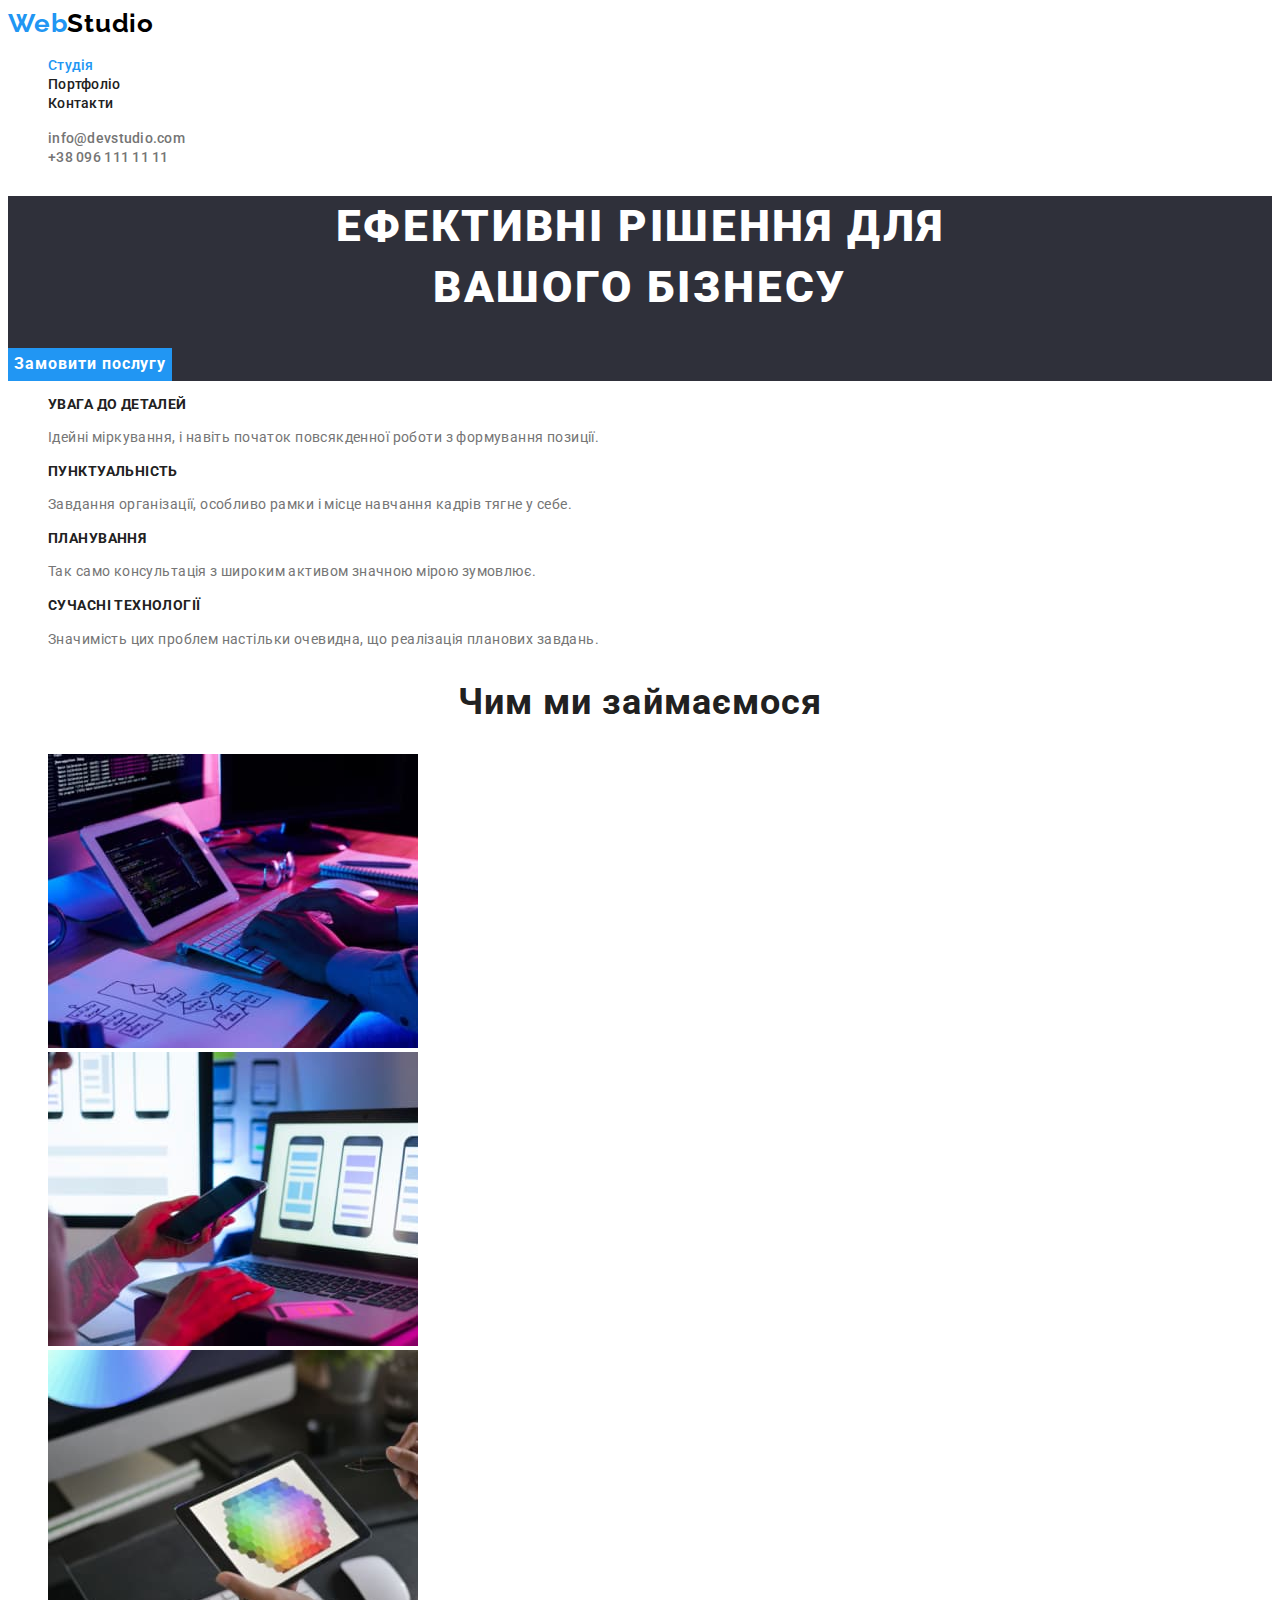
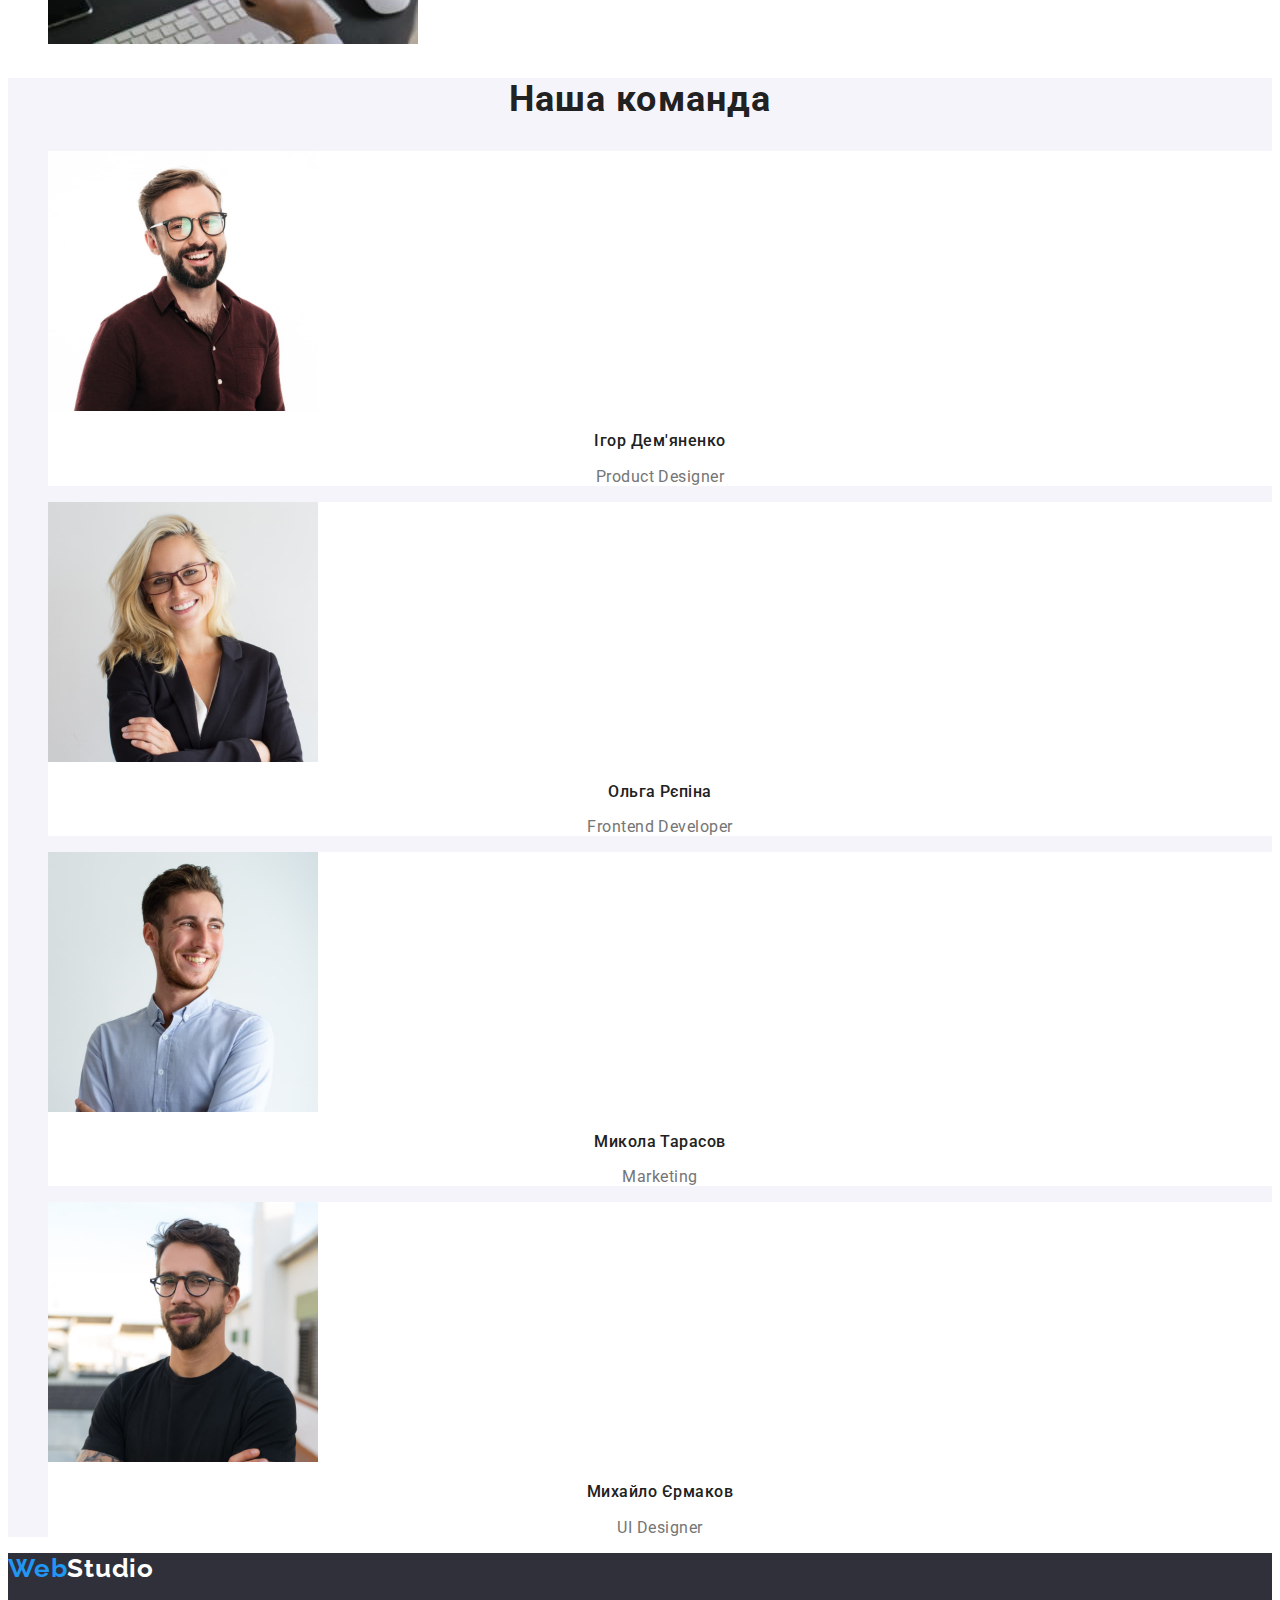
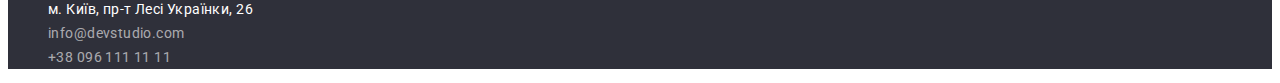
<file: index.html>
<!DOCTYPE html>
<html lang="uk">
  <head>
    <meta charset="UTF-8" />
    <meta http-equiv="X-UA-Compatible" content="IE=edge" />
    <meta name="viewport" content="width=device-width, initial-scale=1.0" />
    <title>WebStudio</title>
    <link rel="preconnect" href="https://fonts.googleapis.com" />
    <link rel="preconnect" href="https://fonts.gstatic.com" crossorigin />
    <link
      href="https://fonts.googleapis.com/css2?family=Raleway:wght@700&family=Roboto:wght@400;500;700;900&display=swap"
      rel="stylesheet"
    />
    <link rel="stylesheet" href="./css/styles.css" />
  </head>

  <body>
    <!-- Page header -->
    <header>
      <a class="logo link" href="/"
        ><span class="header-web">Web</span
        ><span class="header-studio">Studio</span></a
      >
      <nav>
        <ul class="site-nav list">
          <li><a class="link current" href="./index.html">Студія</a></li>
          <li><a class="link" href="./portfolio.html">Портфоліо</a></li>
          <li><a class="link" href="#">Контакти</a></li>
        </ul>
      </nav>
      <ul class="header-contacts list">
        <li>
          <a class="link" href="mailto:info@devstudio.com"
            >info@devstudio.com</a
          >
        </li>
        <li><a class="link" href="tel:+380961111111">+38 096 111 11 11</a></li>
      </ul>
    </header>
    <!-- Page content -->
    <main>
      <!-- Hero -->
      <section class="hero">
        <h1 class="hero-title">
          Ефективні рішення для <br />
          вашого бізнесу
        </h1>
        <button type="button" class="button primary">Замовити послугу</button>
      </section>
      <!-- List of solutions -->
      <section class="solution">
        <h2 class="visually-hidden">Список рішеннь</h2>
        <ul class="list">
          <li>
            <h3 class="solution-title">УВАГА ДО ДЕТАЛЕЙ</h3>
            <p class="solution-text">
              Ідейні міркування, і навіть початок повсякденної роботи з
              формування позиції.
            </p>
          </li>
          <li>
            <h3 class="solution-title">ПУНКТУАЛЬНІСТЬ</h3>
            <p class="solution-text">
              Завдання організації, особливо рамки і місце навчання кадрів тягне
              у себе.
            </p>
          </li>
          <li>
            <h3 class="solution-title">ПЛАНУВАННЯ</h3>
            <p class="solution-text">
              Так само консультація з широким активом значною мірою зумовлює.
            </p>
          </li>
          <li>
            <h3 class="solution-title">СУЧАСНІ ТЕХНОЛОГІЇ</h3>
            <p class="solution-text">
              Значимість цих проблем настільки очевидна, що реалізація планових
              завдань.
            </p>
          </li>
        </ul>
      </section>
      <!-- What we do -->
      <section>
        <h2 class="title">Чим ми займаємося</h2>
        <ul class="list">
          <li>
            <img src="./images/about1.jpg" alt="technology1" width="370" />
          </li>
          <li>
            <img src="./images/about2.jpg" alt="technology2" width="370" />
          </li>
          <li>
            <img src="./images/about3.jpg" alt="technology3" width="370" />
          </li>
        </ul>
      </section>
      <!-- Team -->
      <section class="team">
        <h2 class="title">Наша команда</h2>
        <ul class="list">
          <li class="list-item">
            <img src="./images/contact1.jpg" alt="contact1" width="270" />
            <h3 class="team-title">Ігор Дем'яненко</h3>
            <p class="team-text">Product Designer</p>
          </li>
          <li class="list-item">
            <img src="./images/contact2.jpg" alt="contact2" width="270" />
            <h3 class="team-title">Ольга Рєпіна</h3>
            <p class="team-text">Frontend Developer</p>
          </li>
          <li class="list-item">
            <img src="./images/contact3.jpg" alt="contact3" width="270" />
            <h3 class="team-title">Микола Тарасов</h3>
            <p class="team-text">Marketing</p>
          </li>
          <li class="list-item">
            <img src="./images/contact4.jpg" alt="contact4" width="270" />
            <h3 class="team-title">Михайло Єрмаков</h3>
            <p class="team-text">UI Designer</p>
          </li>
        </ul>
      </section>
    </main>
    <!-- Footer -->
    <footer class="footer">
      <a class="logo link" href="/"
        ><span class="footer-web">Web</span
        ><span class="footer-studio">Studio</span></a
      >
      <address class="adress">
        <ul class="footer-list list">
          <li>
            <a
              class="map link"
              href="https://goo.gl/maps/EbR7P3jrFUt3LbAv8"
              target="_blank"
              rel="noopener noreferrer nofollow"
              >м. Київ, пр-т Лесі Українки, 26</a
            >
          </li>
          <li>
            <a class="contact link" href="mailto:info@devstudio.com"
              >info@devstudio.com</a
            >
          </li>
          <li>
            <a class="contact link" href="tel:+380961111111">+38 096 111 11 11</a>
          </li>
        </ul>
      </address>
    </footer>
  </body>
</html>
</file>
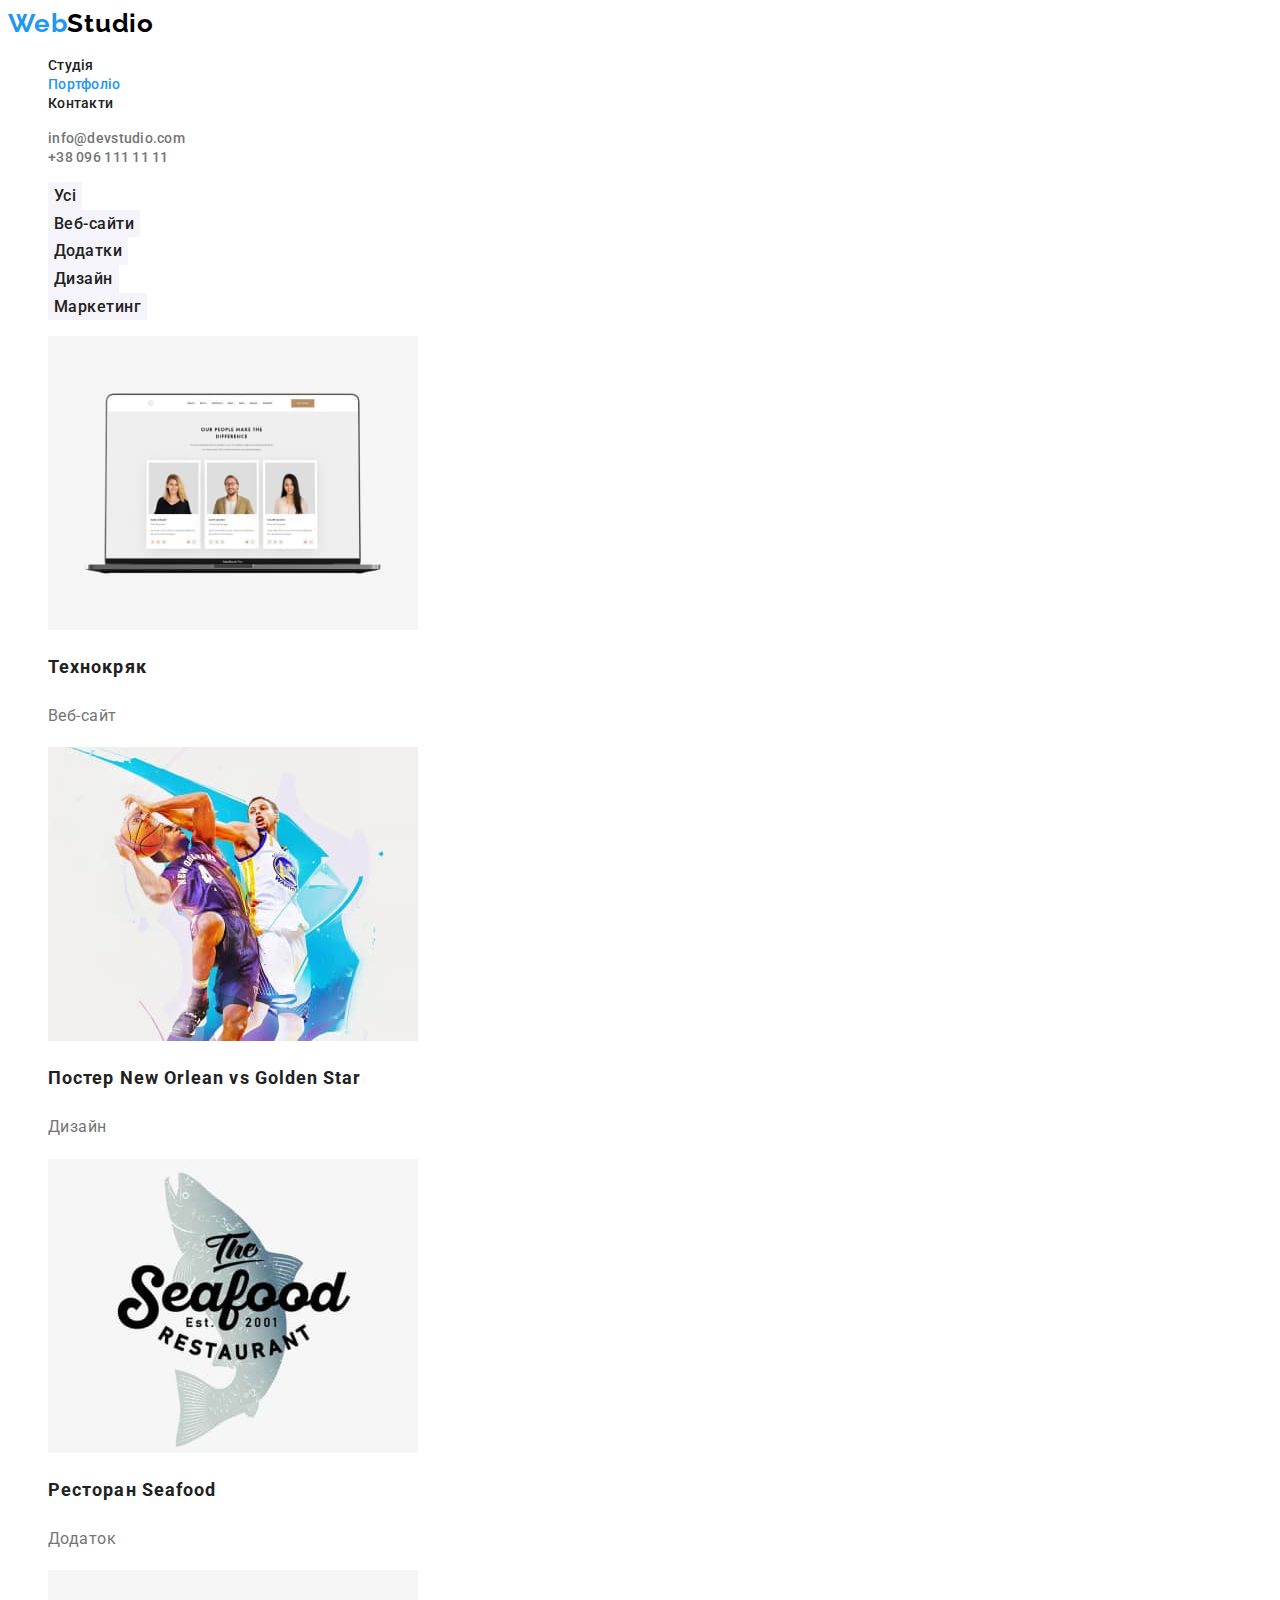
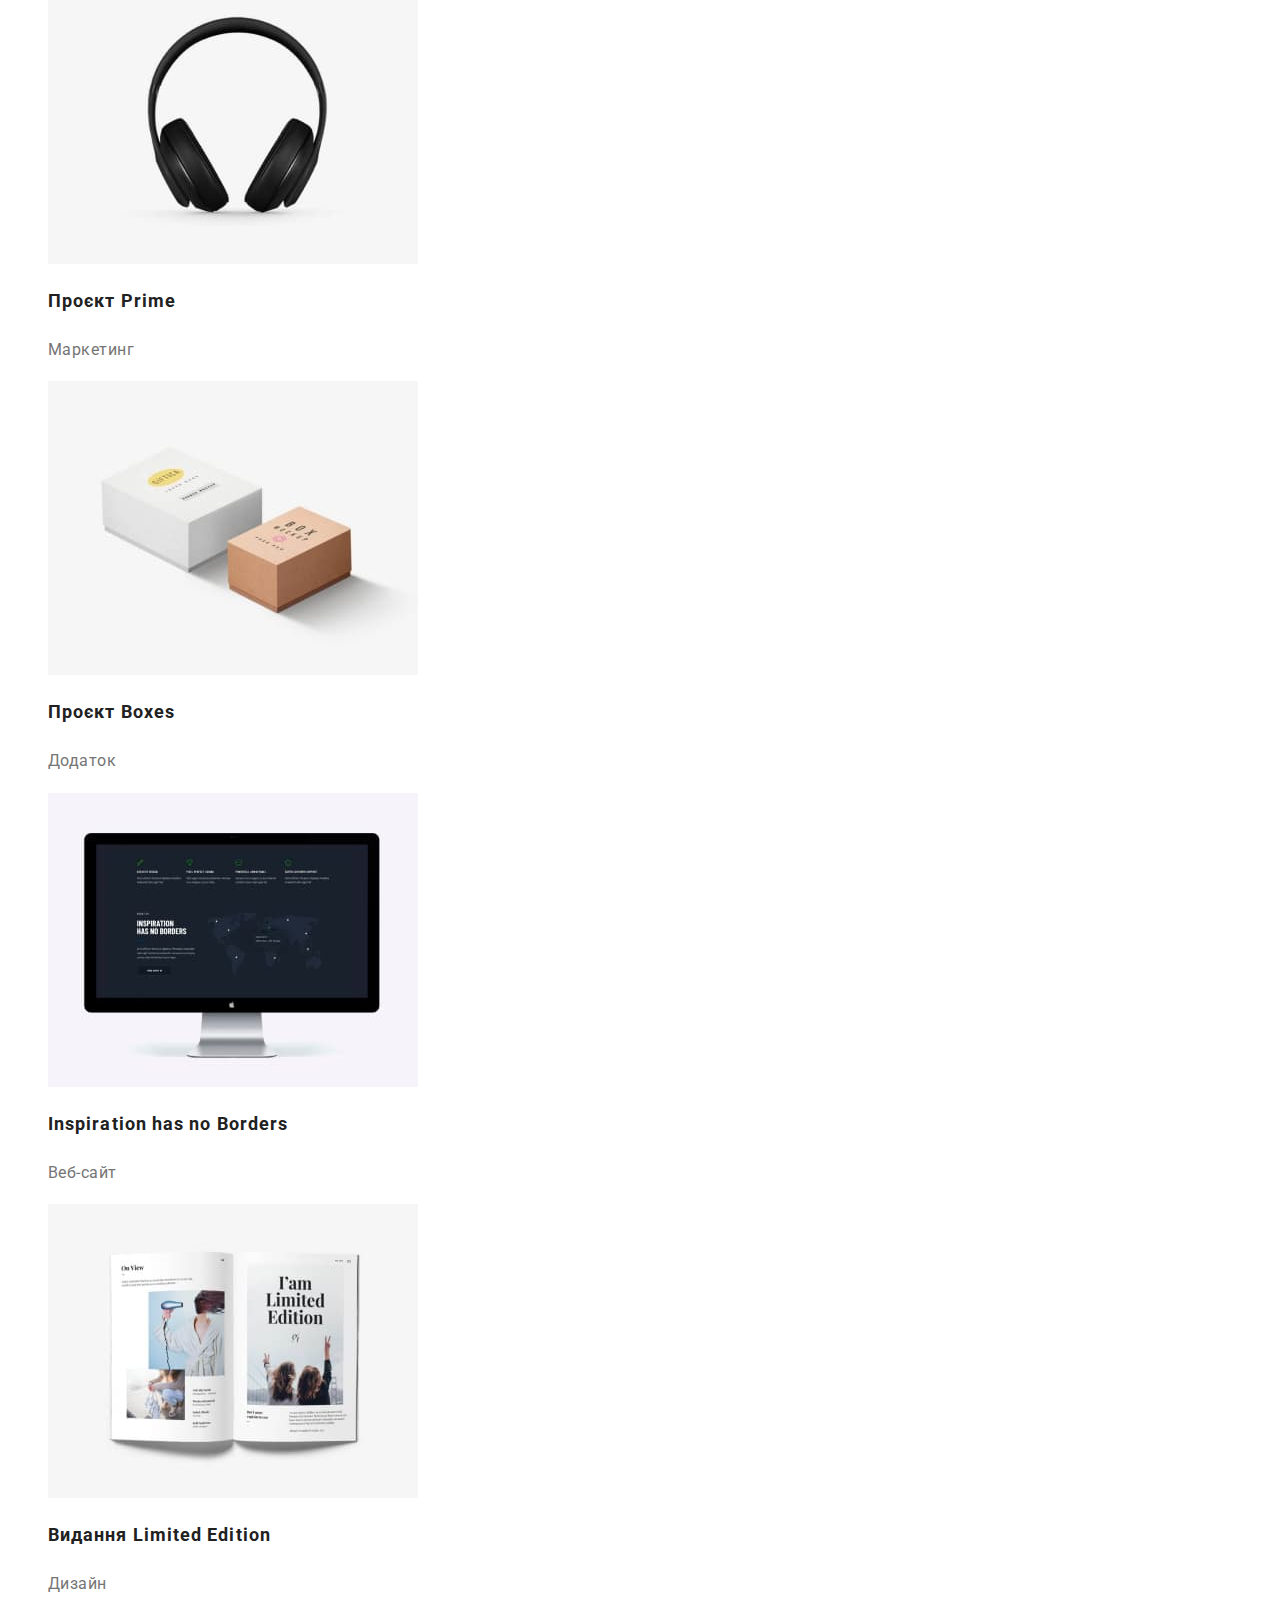
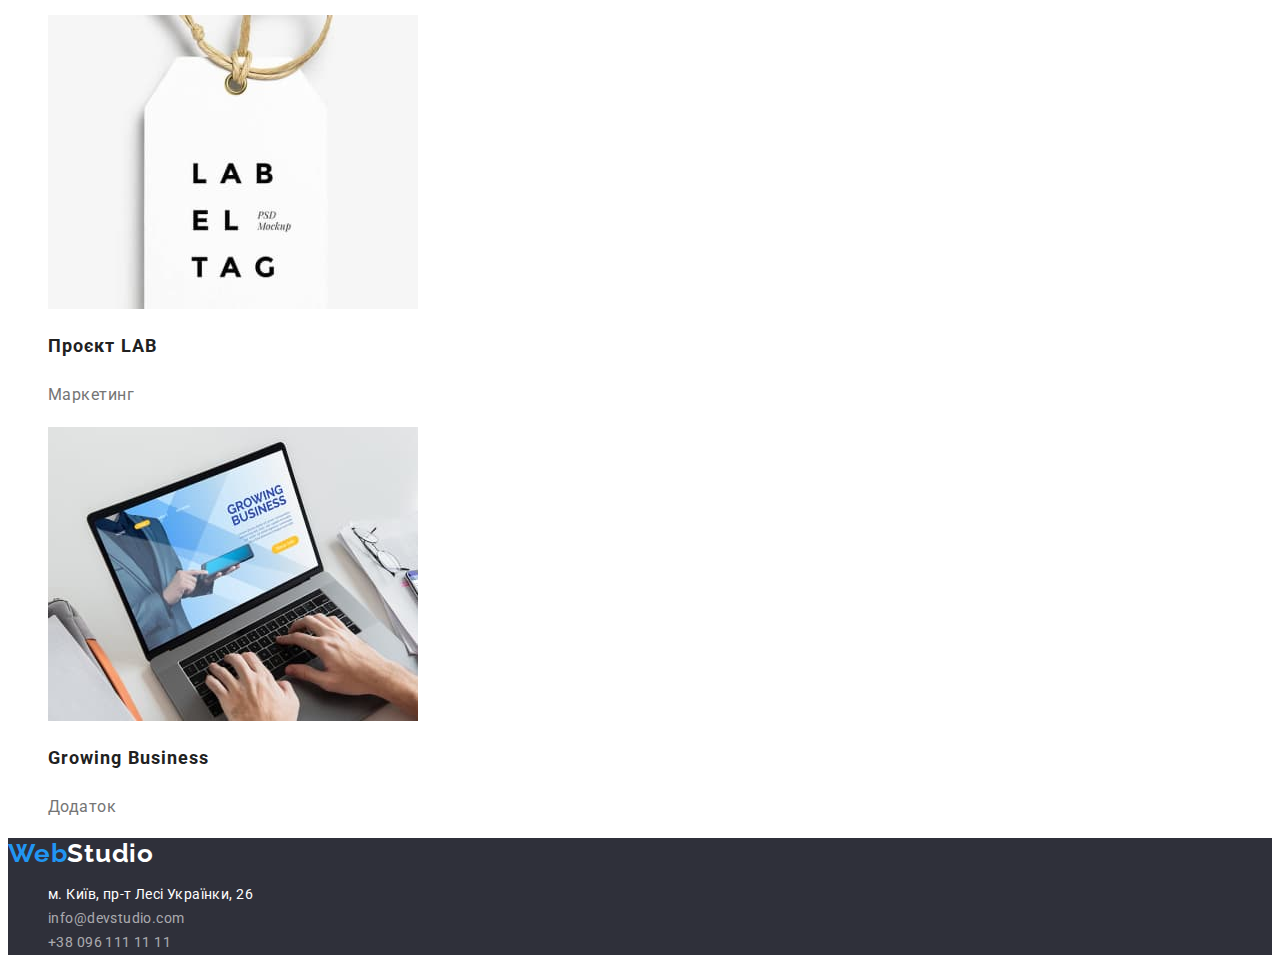
<file: portfolio.html>
<!DOCTYPE html>
<html lang="uk">
  <head>
    <meta charset="UTF-8" />
    <meta http-equiv="X-UA-Compatible" content="IE=edge" />
    <meta name="viewport" content="width=device-width, initial-scale=1.0" />
    <title>WebStudio</title>
    <link rel="preconnect" href="https://fonts.googleapis.com" />
    <link rel="preconnect" href="https://fonts.gstatic.com" crossorigin />
    <link
      href="https://fonts.googleapis.com/css2?family=Raleway:wght@700&family=Roboto:wght@400;500;700;900&display=swap"
      rel="stylesheet"
    />
    <link rel="stylesheet" href="./css/styles.css" />
  </head>

  <body>
    <!-- Page header -->
    <header>
      <a class="logo link" href="/"
        ><span class="header-web">Web</span
        ><span class="header-studio">Studio</span></a
      >
      <nav>
        <ul class="site-nav list">
          <li><a class="link" href="./index.html">Студія</a></li>
          <li><a class="link current" href="./portfolio.html">Портфоліо</a></li>
          <li><a class="link" href="#">Контакти</a></li>
        </ul>
      </nav>
      <ul class="header-contacts list">
        <li>
          <a class="link" href="mailto:info@devstudio.com"
            >info@devstudio.com</a
          >
        </li>
        <li><a class="link" href="tel:+380961111111">+38 096 111 11 11</a></li>
      </ul>
    </header>
    <!-- Portfolio -->
    <main>
      <section class="section">
        <h1 class="visually-hidden">Portfolio</h1>
        <ul class="button-list list">
          <li><button type="button" class="button">Усі</button></li>
          <li><button type="button" class="button">Веб-сайти</button></li>
          <li><button type="button" class="button">Додатки</button></li>
          <li><button type="button" class="button">Дизайн</button></li>
          <li><button type="button" class="button">Маркетинг</button></li>
        </ul>
        <ul class="portfolio-list list">
          <li>
            <a class="link" href="#">
              <img src="./images/portfolio/technokryak.jpg" alt="technokryak" width="370" />
              <h2 class="portfolio-title">Технокряк</h2>
              <p class="text">Веб-сайт</p></a
            >
          </li>
          <li>
            <a class="link" href="#">
              <img src="./images/portfolio/basketboll.jpg" alt="basketboll" width="370" />
              <h2 class="portfolio-title">Постер New Orlean vs Golden Star</h2>
              <p class="text">Дизайн</p></a
            >
          </li>
          <li>
            <a class="link" href="#">
              <img src="./images/portfolio/seafood.jpg" alt="seafood" width="370" />
              <h2 class="portfolio-title">Ресторан Seafood</h2>
              <p class="text">Додаток</p></a
            >
          </li>
          <li>
            <a class="link" href="#">
              <img src="./images/portfolio/prime.jpg" alt="headphones" width="370" />
              <h2 class="portfolio-title">Проєкт Prime</h2>
              <p class="text">Маркетинг</p></a
            >
          </li>
          <li>
            <a class="link" href="#">
              <img src="./images/portfolio/boxes.jpg" alt="boxes" width="370" />
              <h2 class="portfolio-title">Проєкт Boxes</h2>
              <p class="text">Додаток</p></a
            >
          </li>
          <li>
            <a class="link" href="#">
              <img src="./images/portfolio/inspiration.jpg" alt="inspiration" width="370" />
              <h2 class="portfolio-title">Inspiration has no Borders</h2>
              <p class="text">Веб-сайт</p></a
            >
          </li>
          <li>
            <a class="link" href="#">
              <img src="./images/portfolio/book.jpg" alt="book" width="370" />
              <h2 class="portfolio-title">Видання Limited Edition</h2>
              <p class="text">Дизайн</p></a
            >
          </li>
          <li>
            <a class="link" href="#">
              <img src="./images/portfolio/lab.jpg" alt="lab" width="370" />
              <h2 class="portfolio-title">Проєкт LAB</h2>
              <p class="text">Маркетинг</p></a
            >
          </li>
          <li>
            <a class="link" href="#">
              <img src="./images/portfolio/business.jpg" alt="business" width="370" />
              <h2 class="portfolio-title">Growing Business</h2>
              <p class="text">Додаток</p></a
            >
          </li>
        </ul>
      </section>
    </main>
    <!-- Footer -->
    <footer class="footer">
      <a class="logo link" href="/"
        ><span class="footer-web">Web</span
        ><span class="footer-studio">Studio</span></a
      >
      <address class="adress">
        <ul class="footer-list list">
          <li>
            <a
              class="map link"
              href="https://goo.gl/maps/EbR7P3jrFUt3LbAv8"
              target="_blank"
              rel="noopener noreferrer nofollow"
              >м. Київ, пр-т Лесі Українки, 26</a
            >
          </li>
          <li>
            <a class="contact link" href="mailto:info@devstudio.com"
              >info@devstudio.com</a
            >
          </li>
          <li>
            <a class="contact link" href="tel:+380961111111"
              >+38 096 111 11 11</a
            >
          </li>
        </ul>
      </address>
    </footer>
  </body>
</html>
</file>
<file: css/styles.css>
/* General styles */
:root {
  --main-color: #757575;
  --main-bcg-color: #ffffff;
  --second-bcg-color: #2f303a;
  --title-text-color: #212121;
  --accent-color: #2196f3;
  --header-logo-color: #000000;
  --button-bcg-color: #f5f4fa;
  --footer-color: rgba(255, 255, 255, 0.6);
}

body {
  font-family: "Roboto", sans-serif;
  background-color: var(--main-bcg-color);
  color: var(--main-color);
}

.list {
  list-style: none;
}

.link {
  text-decoration: none;
}

.button {
  font-weight: 500;
  font-size: 16px;
  line-height: 1.6;
  letter-spacing: 0.03em;
  background-color: var(--button-bcg-color);
  color: var(--title-text-color);
  border: none;
  font-family: inherit;
  cursor: pointer;
}

/* Page header */
.logo {
  font-family: "Raleway", sans-serif;
  font-style: normal;
  font-weight: 700;
  font-size: 26px;
  line-height: 1.2;
  letter-spacing: 0.03em;
}

.header-web {
  color: var(--accent-color);
}

.header-studio {
  color: var(--header-logo-color);
}

.site-nav .link,
.header-contacts .link {
  font-weight: 500;
  font-size: 14px;
  line-height: 1.1;
  letter-spacing: 0.02em;
}

.site-nav .link {
  color: var(--title-text-color);
}

.site-nav .link:hover,
.site-nav .link:focus {
  color: var(--accent-color);
}

.site-nav .link.current {
  color: var(--accent-color);
}

.header-contacts .link {
  color: var(--main-color);
}

.header-contacts .link:hover,
.header-contacts .link:focus {
  color: var(--accent-color);
}

/* Styles for index.html */

/* Hero */

.hero {
  background-color: var(--second-bcg-color);
}

.hero-title {
  font-weight: 900;
  font-size: 44px;
  line-height: 1.4;
  text-align: center;
  letter-spacing: 0.06em;
  text-transform: uppercase;
  color: var(--main-bcg-color);
}

.button.primary {
  font-weight: 700;
  font-size: 16px;
  line-height: 1.9;
  display: flex;
  letter-spacing: 0.06em;
  background-color: var(--accent-color);
  color: var(--main-bcg-color);
  font-family: inherit;
}

/* List of solutions */

.visually-hidden {
  position: absolute;
  width: 1px;
  height: 1px;
  margin: -1px;
  border: 0;
  padding: 0;
  white-space: nowrap;
  clip-path: inset(100%);
  clip: rect(0 0 0 0);
  overflow: hidden;
}

.solution-title {
  font-size: 14px;
  line-height: 1.1;
  letter-spacing: 0.03em;
  text-transform: uppercase;
  color: var(--title-text-color);
}

.solution-text {
  font-size: 14px;
  line-height: 1.7;
  letter-spacing: 0.03em;
}

/* What we do */

.title {
  font-size: 36px;
  line-height: 1.2;
  text-align: center;
  letter-spacing: 0.03em;
  color: var(--title-text-color);
}

/* Team */

.team {
  background-color: var(--button-bcg-color);
}

.team .list-item {
  background-color: var(--main-bcg-color);
}

.team-title,
.team-text {
  font-size: 16px;
  line-height: 1.2;
  text-align: center;
  letter-spacing: 0.03em;
}

.team-title {
  font-weight: 500;
  color: var(--title-text-color);
}

/* Styles for portfolio */

.button-list .button:hover,
.button-list .button:focus {
  background-color: var(--accent-color);
  color: var(--main-bcg-color);
}

.portfolio-title {
  font-size: 18px;
  line-height: 2;
  letter-spacing: 0.06em;
  color: var(--title-text-color);
}

.portfolio-list .text {
  font-size: 16px;
  line-height: 1.9;
  letter-spacing: 0.03em;
  color: var(--main-color);
}

/* Footer */

.footer {
  background-color: var(--second-bcg-color);
}

.footer-web {
  color: var(--accent-color);
}

.footer-studio {
  color: var(--main-bcg-color);
}

.adress {
  font-style: normal;
  font-size: 14px;
  line-height: 1.7;
  letter-spacing: 0.03em;
}

.map {
  color: var(--main-bcg-color);
}

.contact {
  color: var(--footer-color);
}
</file>
